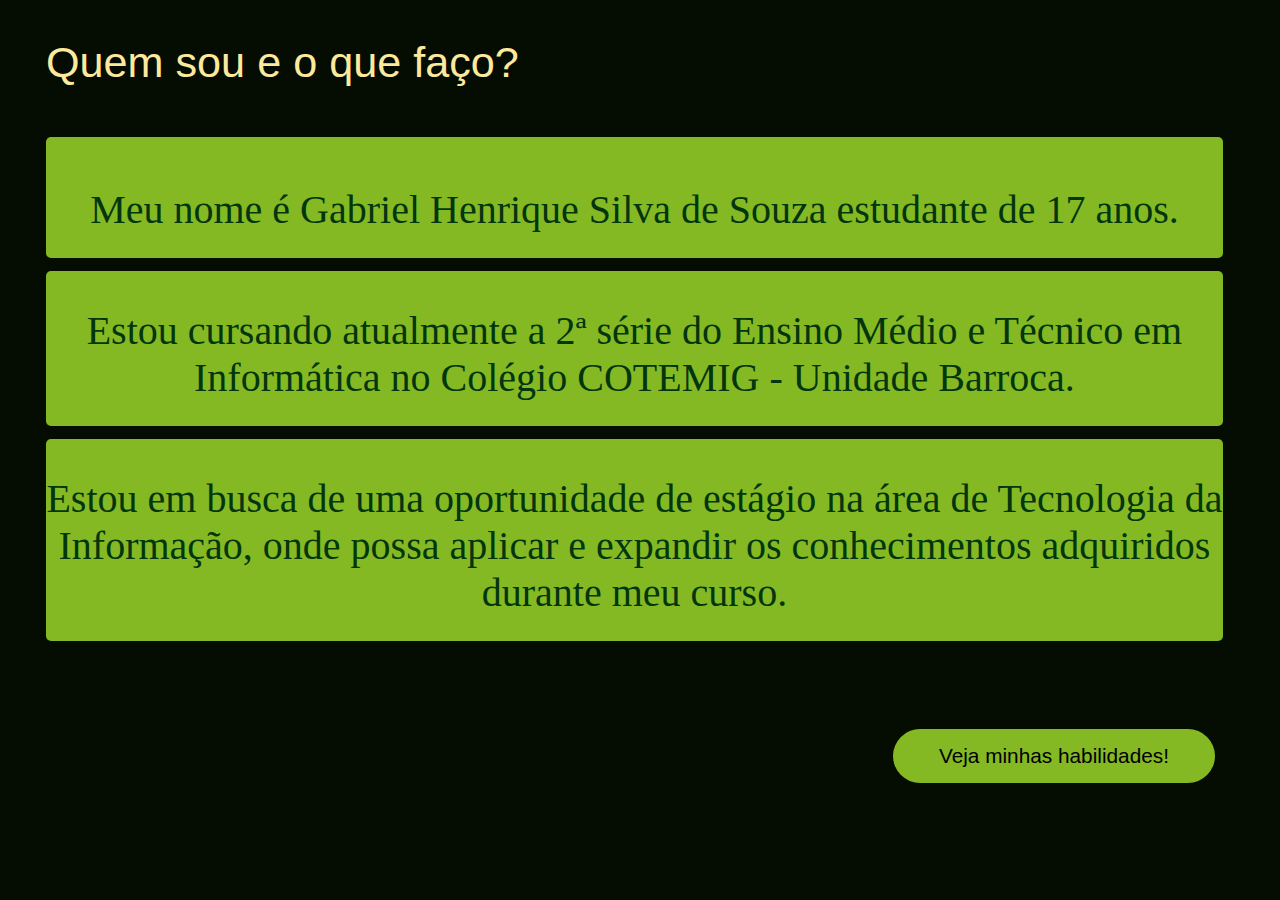
<file: Apresentaçãoprofissional.html>
<!DOCTYPE html>
<html lang="en">
<head>
    <meta charset="UTF-8">
    <meta name="viewport" content="width=device-width, initial-scale=1.0">
    <title>Document</title>
    <link rel="stylesheet" href="Apresentação.css">
</head>
<body>
    <header id="Quemsou">
        Quem sou e o que faço?
    </header>
    <main >
        <div id="Meunome">Meu nome é Gabriel Henrique Silva de Souza estudante de 17 anos.</div>

    </main>
    <section>
        <div id="Estoucursando">Estou cursando atualmente a 2ª série do Ensino Médio e Técnico em Informática no Colégio COTEMIG - Unidade Barroca.</div>
    </section>
    <section>
        <div id="section2"> Estou em busca de uma oportunidade de estágio na área de Tecnologia da Informação, onde possa aplicar e expandir os conhecimentos adquiridos durante meu curso.</div>
    </section>
    <footer>
        <a href="Habilidades.html">
        <button>
            Veja minhas habilidades!
        </button>
    </a>
    </footer>
    <script></script>
    
    
</body>
</html>
</file>
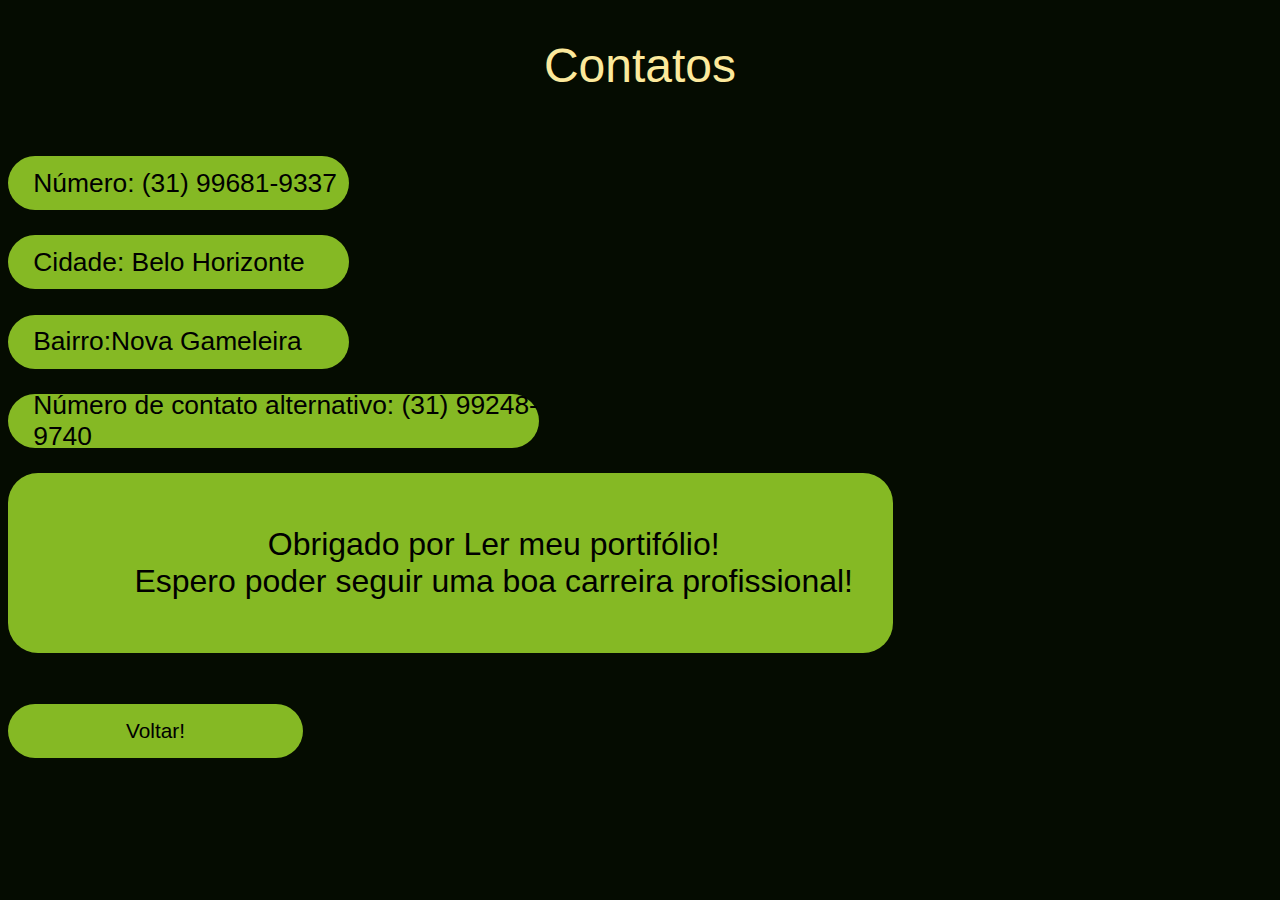
<file: Contatos.html>
<!DOCTYPE html>
<html lang="en">

<head>
    <meta charset="UTF-8">
    <meta name="viewport" content="width=device-width, initial-scale=1.0">
    <link rel="stylesheet" href="Contatos.css">
    <title>Document</title>
</head>

<body>
    <header>
        <div>
            Contatos
        </div>

    </header>
    <main>
        <div>
            Número: (31) 99681-9337
        </div>
    </main>
    <main2>
        <div>
            Cidade: Belo Horizonte
        </div>
        <div2>
            Bairro:Nova Gameleira
            </div>
    </main2>
    <section>
        <div>Número de contato alternativo: (31) 99248-9740</div>
    </section>
    <section2>
        <div2>
            Obrigado por Ler meu portifólio!<br>
            Espero poder seguir uma boa carreira profissional!
        </div2>
    </section2>
    <footer>
        <div></div>
        <div>
            <a href="Github.html">
                <button>
                    Voltar!
                </button>
            </a>

        </div>
        <div></div>
        <div>
        </div>
    </footer>

</body>

</html>
</file>
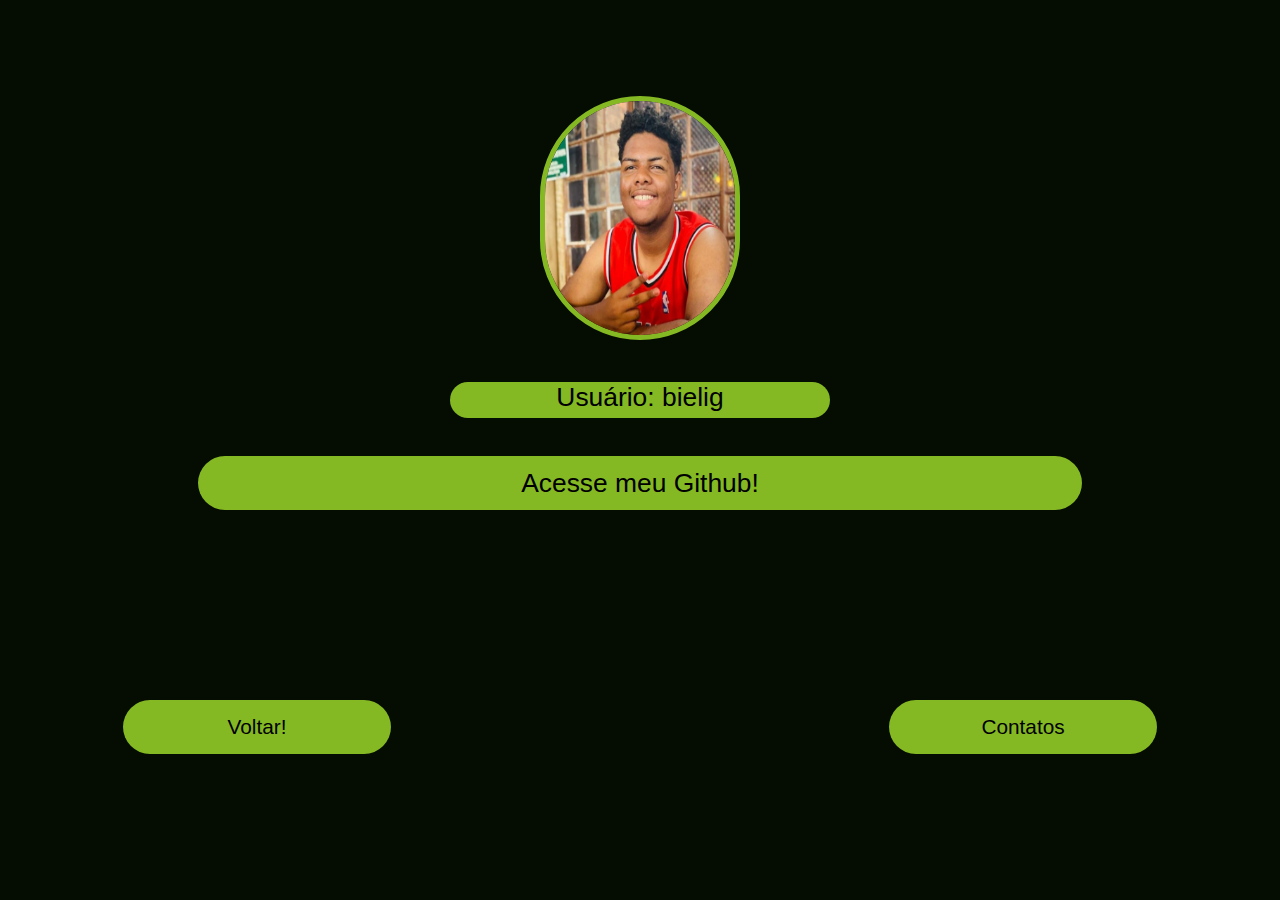
<file: Github.html>
<!DOCTYPE html>
<html lang="en">

<head>
    <meta charset="UTF-8">
    <meta name="viewport" content="width=device-width, initial-scale=1.0">
    <title>Document</title>
    <link rel="stylesheet" href="Github.css">
</head>

<body>
    <header></header>
    <main>
        <img id="eu" src="Eu.jpg" alt="">

        

    </main>
    <div id="Usuário">Usuário: bielig</div>
    <section>
        
    
        <a href="https://github.com/bielig"><button id="btt">Acesse meu Github!</button></a></div>
    </section>
    <div></div>
    <footer>
        <div></div>
        <div>
            <a href="Projetos.html">
                <button>
                    Voltar!
                </button>
            </a>

        </div>
        <div></div>
        <div>
            <a href="Contatos.html">
                <button>
                    Contatos
                </button>
            </a>
        </div>
    </footer>



</body>

</html>
</file>
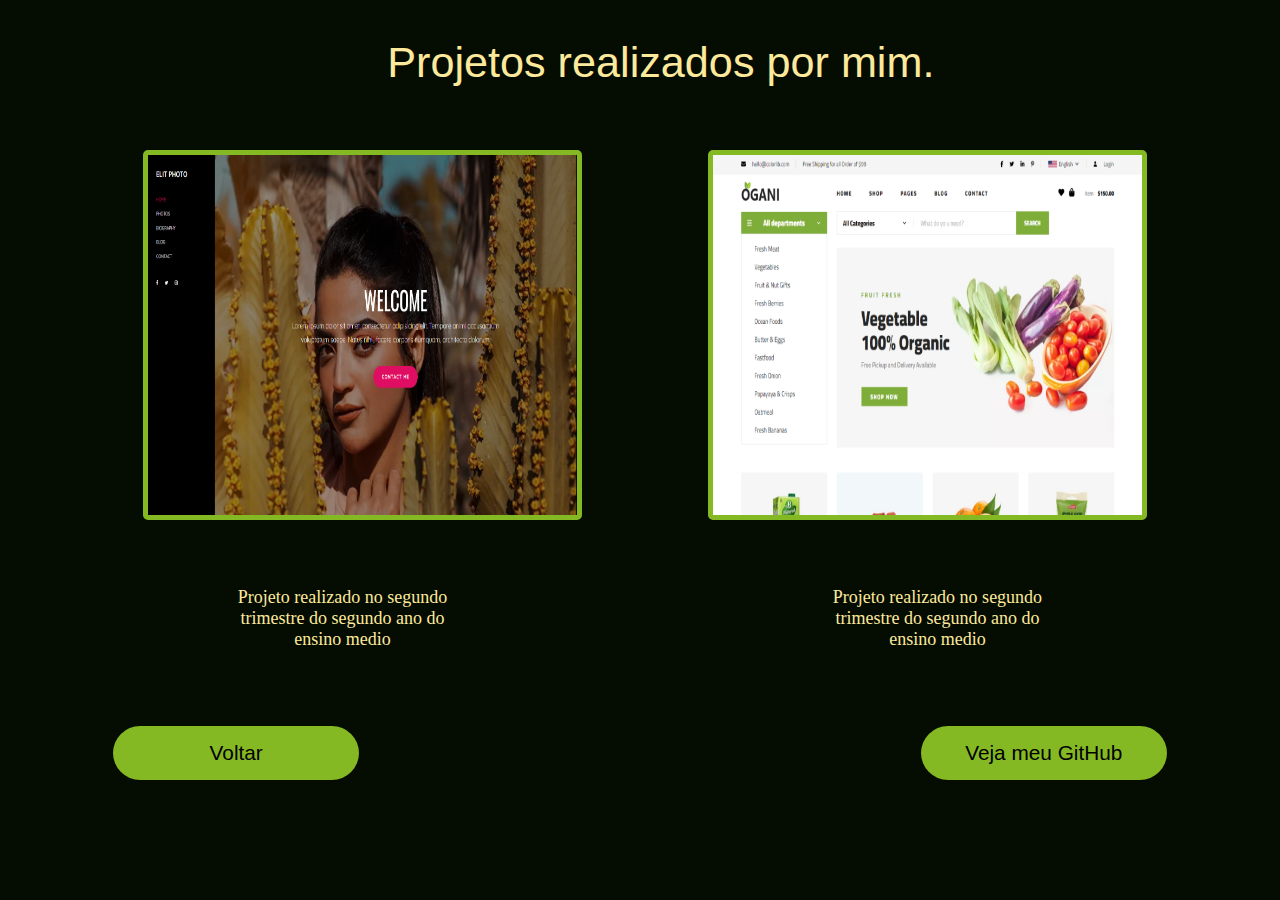
<file: Projetos.html>
<!DOCTYPE html>
<html lang="en">

<head>
    <meta charset="UTF-8">
    <meta name="viewport" content="width=device-width, initial-scale=1.0">
    <title>Document</title>
    <link rel="stylesheet" href="Projetos.css">
</head>

<body>
    <header>
        <div>
            Projetos realizados por mim.
        </div>

    </header>

    <main>
        <div></div>
        <div><img id="Elite" src="Elite.png" alt=""></div>
        <div></div>
        <div><img id="Ogani" src="Ogani.png" alt=""></div>
        <div></div>
    </main>

    <section>
        <div></div>
        <div id="Elitee">Projeto realizado no segundo trimestre
            do segundo ano do ensino medio</div>
        <div></div>
        <div id="Oganii">Projeto realizado no segundo trimestre
            do segundo ano do ensino medio</div>
        <div></div>

    </section>

    <footer>
        <div></div>

        <div><a href="Habilidades.html"><button>Voltar</button></a></div>

        <div></div>

        <div><a href="Github.html"><button>Veja meu GitHub</button></a></div>

    </footer>
</body>

</html>
</file>
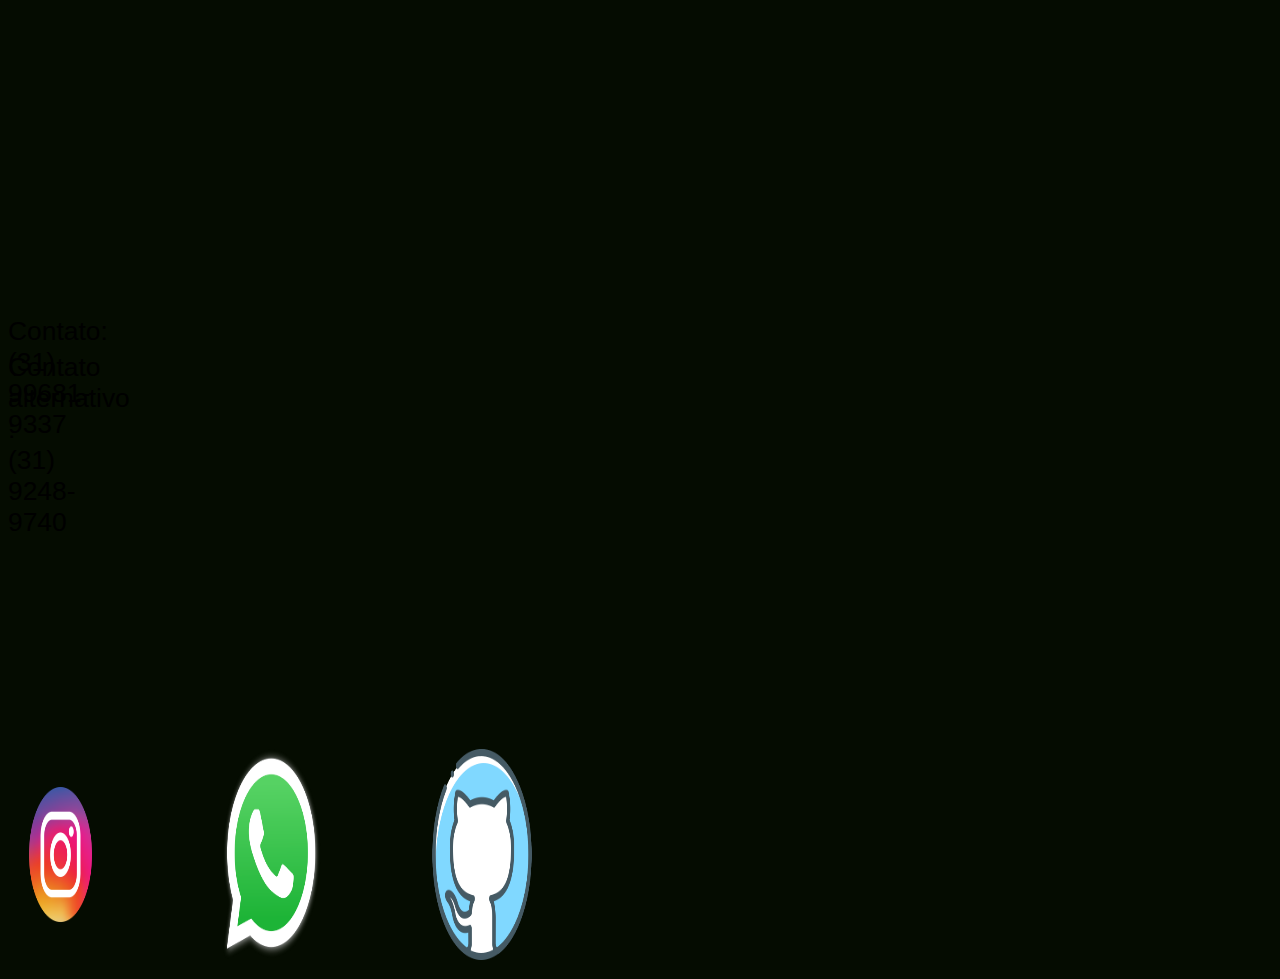
<file: Rodapé.html>
<!DOCTYPE html>
<html lang="en">
<head>
    <meta charset="UTF-8">
    <meta name="viewport" content="width=device-width, initial-scale=1.0">
    <title>Document</title>
    <link rel="stylesheet" href="Rodapé.css">
</head>
<body>
    <header></header>
    <main></main>
    <footer></footer>
    <rodapé>
        <div id="textt">
        <div id="text">Contato: (31) 99681-9337</div>
        <div id="text">Contato alternativo : (31) 9248-9740</div>
    </div>
        <svgg id="svg">
            <div><img id="ima" src="instagram-logo-instagram-icon-transparent-free-png.webp" alt=""></div>
            <div ><img id="ima" src="WhatsApp.svg.png" alt=""></div>
            <div ><img id="ima" src="logo_github_icon_143196.png" alt=""></div>
        </svgg>
        
      
    </rodapé>
    
</body>
</html>
</file>
<file: Apresentação.css>
body {
    background-color: #050C01;
}

header {
    margin-top: 3%;
    margin-left: 3%;
}

#Quemsou {
    
    color: #FCE99C;
    font-size: 270%;
    font-family: "Inder", sans-serif;
  font-weight: 400;
  font-style: normal;    
}

main {
    margin-top: 4%;
    text-align: center;
    margin-left: 3%;
}

#Meunome {
    color: #03360D;
    background-color: #85B924;
    padding-top: 4%;
    padding-bottom: 2%;
    font-size: 250%;
    border-radius: 5px;
    width: 96%;
}

section {
    margin-top: 1%;
    text-align: center;
    margin-left: 3%;

}

#section2 {
    color: #03360D;
    background-color: #85B924;
    width: 96%;
    font-size: 250%;
    border-radius: 5px;
    padding-top: 3%;
    padding-bottom: 2%;
}

#Estoucursando {
    color: #03360D;
    background-color: #85B924;
    width: 96%;
    font-size: 250%;
    border-radius: 5px;
    padding-top: 3%;
    padding-bottom: 2%;


}

footer {
    margin-top: 7%;
    margin-left: 70%;

}

button {
    border-radius: 30px;
    height: 6vh;
    width: 85%;
    background-color: #85B924;
    border: none;
    font-family: 'Franklin Gothic Medium', 'Arial Narrow', Arial, sans-serif;

    font-size: 130%;
}

@media(max-width: 375px) {
    #Quemsou {
        font-size: 150%;
        margin-top: 10%;
    }

    #Meunome {
        font-size: 120%;
    }
    #Estoucursando{
        font-size: 120%;
    }
    #section2{
        font-size: 120%;
    }
    button{
        font-size: 100%;
        width: 100%;
        
    }
    footer{
        margin-left: 40%;
        margin-top: 50%;
    }
    main{
        margin-top: 20%;
    }
    section{
        margin-top: 3%;
    }
}
</file>
<file: Contatos.css>
body {
    background-color: #050C01;
}

header {
    margin-top: 3%;
    text-align: center;
}

header div {
    color: #FCE99C;
    font-size: 300%;
    font-family: "Inder", sans-serif;
  font-weight: 400;
  font-style: normal;   

}
main div{
    font-size: 200%;
    background-color: #85B924;
    width: 25%;
    font-size: 165%;
    font-family: 'Franklin Gothic Medium', 'Arial Narrow', Arial, sans-serif;
    border-radius: 30px;
    height: 6vh;
    display: flex;
    align-items: center;
    padding-left: 2%;
}
main{
    margin-top: 5%;
}
main2 div{
    margin-top: 2%;
    font-size: 200%;
    background-color: #85B924;
    width: 25%;
    font-size: 165%;
    font-family: 'Franklin Gothic Medium', 'Arial Narrow', Arial, sans-serif;
    border-radius: 30px;
    height: 6vh;
    display: flex;
    align-items: center;
    padding-left: 2%;
}
main2 div2{
    margin-top: 2%;
    font-size: 200%;
    background-color: #85B924;
    width: 25%;
    font-size: 165%;
    font-family: 'Franklin Gothic Medium', 'Arial Narrow', Arial, sans-serif;
    border-radius: 30px;
    height: 6vh;
    display: flex;
    align-items: center;
    padding-left: 2%;

}
section div{
    margin-top: 2%;
    font-size: 270%;
    background-color: #85B924;
    width: 40%;
    font-size: 165%;
    font-family: 'Franklin Gothic Medium', 'Arial Narrow', Arial, sans-serif;
    border-radius: 30px;
    height: 6vh;
    display: flex;
    align-items: center;
    padding-left: 2%;

}
section2 div2{
    margin-top: 2%;
    font-size: 200%;
    background-color: #85B924;
    width: 60%;
    font-size: 200%;
    font-family: 'Franklin Gothic Medium', 'Arial Narrow', Arial, sans-serif;
    border-radius: 30px;
    height: 20vh;
    display: flex;
    align-items: center;
    padding-left: 10%;
    text-align: center;

}
footer{
    display: grid;
    grid-template-columns: 0fr 1fr 1fr 1fr;
    margin-top: 4%;
}
button{
    border-radius: 30px;
    height: 6vh;
    width: 70%;
    background-color: #85B924;
    border: none;
    font-family: 'Franklin Gothic Medium', 'Arial Narrow', Arial, sans-serif;

    font-size: 130%;
}
</file>
<file: Github.css>
#eu{
    border-radius: 400px;
    height: 26vh;
    width: 15%;
    border: 5px solid #85B924;
}

main{
    padding-top: 7%;
    text-align: center;
}
body{
    background-color:#050C01 ;
}

#btt{
    border-radius: 30px;
    height: 6vh;
    width: 70%;
    background-color: #85B924;
    border: none;
    font-family: 'Franklin Gothic Medium', 'Arial Narrow', Arial, sans-serif;

    font-size: 165%;
}
section{
    text-align: center;
    margin-top: 3%;
}
footer
{
    display: grid;
    grid-template-columns: 0.3fr 1fr 1fr 1fr;
    margin-top: 15%;

}
button{
    border-radius: 30px;
    height: 6vh;
    width: 70%;
    background-color: #85B924;
    border: none;
    font-family: 'Franklin Gothic Medium', 'Arial Narrow', Arial, sans-serif;

    font-size: 130%;
}
#Usuário{
    background-color: #85B924;
    width: 30%;
    font-size: 165%;
    font-family: 'Franklin Gothic Medium', 'Arial Narrow', Arial, sans-serif;
    border-radius: 30px;
    height: 4vh;
    margin-top: 3%;
    margin-left: 35%;
    text-align: center;
    
}
@media (max-width: 375px)
{
    #eu{
        border-radius: 400px;
        height: 26vh;
        width: 50%;
        border: 5px solid #85B924;
    }
    button{
        border-radius: 30px;
        height: 6vh;
        width: 90%;
        background-color: #85B924;
        border: none;
        font-family: 'Franklin Gothic Medium', 'Arial Narrow', Arial, sans-serif;
    
        font-size: 130%;
    }
    #Usuário{
        background-color: #85B924;
        width: 60%;
        font-size: 165%;
        font-family: 'Franklin Gothic Medium', 'Arial Narrow', Arial, sans-serif;
        border-radius: 30px;
        height: 4vh;
        margin-top: 3%;
        margin-left: 20%;
        text-align: center;
        
    }
}
</file>
<file: Projetos.css>
body{
background-color: #050C01 ;
}
header div{
    color: #FCE99C;
    font-size: 270%;
    font-family: "Inder", sans-serif;
  font-weight: 400;
  font-style: normal;
  margin-left: 30%;
  margin-top: 3%;
}
main{
    display:grid;
    grid-template-columns: 0.6fr 1fr 1.5fr 1fr 1.5fr;
    margin-top: 5%;

}
section{
    display:grid;
    grid-template-columns: 1.5fr 1.5fr 2.5fr 1.5fr 1.5fr;
    margin-top: 5%;

}

#Elite{
    height: 40vh;
    width: 190%;
    border: 5px solid #85B924;
    border-radius: 5px;
    
}
#Ogani{
    height: 40vh;
    width: 190%;
    border: 5px solid #85B924;
    border-radius: 5px;
}
#Elitee{
    color: #FCE99C ;
    text-align: center;
    font-size: large;
}
#Oganii{    color: #FCE99C ;
    text-align: center;
    font-size: large;
}
footer{
    display: grid;
    grid-template-columns: 0.3fr 1fr 1.3fr 1fr;
margin-top: 6%;
}
button{
    border-radius: 30px;
    height: 6vh;
    width: 70%;
    background-color: #85B924;
    border: none;
    font-family: 'Franklin Gothic Medium', 'Arial Narrow', Arial, sans-serif;

    font-size: 130%;
}
@media (max-width: 375px)
{
    header div{
        color: #FCE99C;
        font-size: 150%;
        font-family: "Inder", sans-serif;
      font-weight: 400;
      font-style: normal;
      margin-left: 10%;
      margin-top: 10%;

    }
    #Elite{
        height: 30vh;
        width: 250%;
        border: 5px solid #85B924;
        border-radius: 5px;
        
    }
    #Ogani{
        height: 30vh;
        width: 250%;
        border: 5px solid #85B924;
        border-radius: 5px;
    }
    main{
        margin-left: -15%;
        margin-top: 20%;

    }
    #Elitee{
        color: #FCE99C ;
        text-align: center;
        font-size: 100%;
    }
    #Oganii{    color: #FCE99C ;
        text-align: center;
        font-size: 100%;
    }
    section{
        display:grid;
        grid-template-columns: 0.3fr 2fr 0.5fr 2fr 0.3fr;
        margin-top: 5%;
    
    }
    
        footer{
            display: grid;
            grid-template-columns: 0.3fr 1fr 1.3fr 1fr;
        margin-top: 30%;
        }
        button{
            border-radius: 30px;
            height: 6vh;
            width: 100%;
            background-color: #85B924;
            border: none;
            font-family: 'Franklin Gothic Medium', 'Arial Narrow', Arial, sans-serif;
        
            font-size: 100%;
        }

    

}
</file>
<file: Rodapé.css>
#svg{
    display: grid;
    grid-template-columns: 1fr 1fr 1fr 1fr 1fr 1fr;
    margin-top: 28%;

}
#textt{
    margin-top: 25%;
    margin-right: 100%;
}
body{
    background-color: #050C01 ;
}
#text{
    background-color: #85B924;
    font-size: 165%;
    font-family: 'Franklin Gothic Medium', 'Arial Narrow', Arial, sans-serif;
    border-radius: 30px;
    height: 4vh;
    margin-top: 3%;
    margin-left: 35%;
    text-align: center;
    
}
#ima {
    height: 25vh;
    width: 50%;

}
</file>
